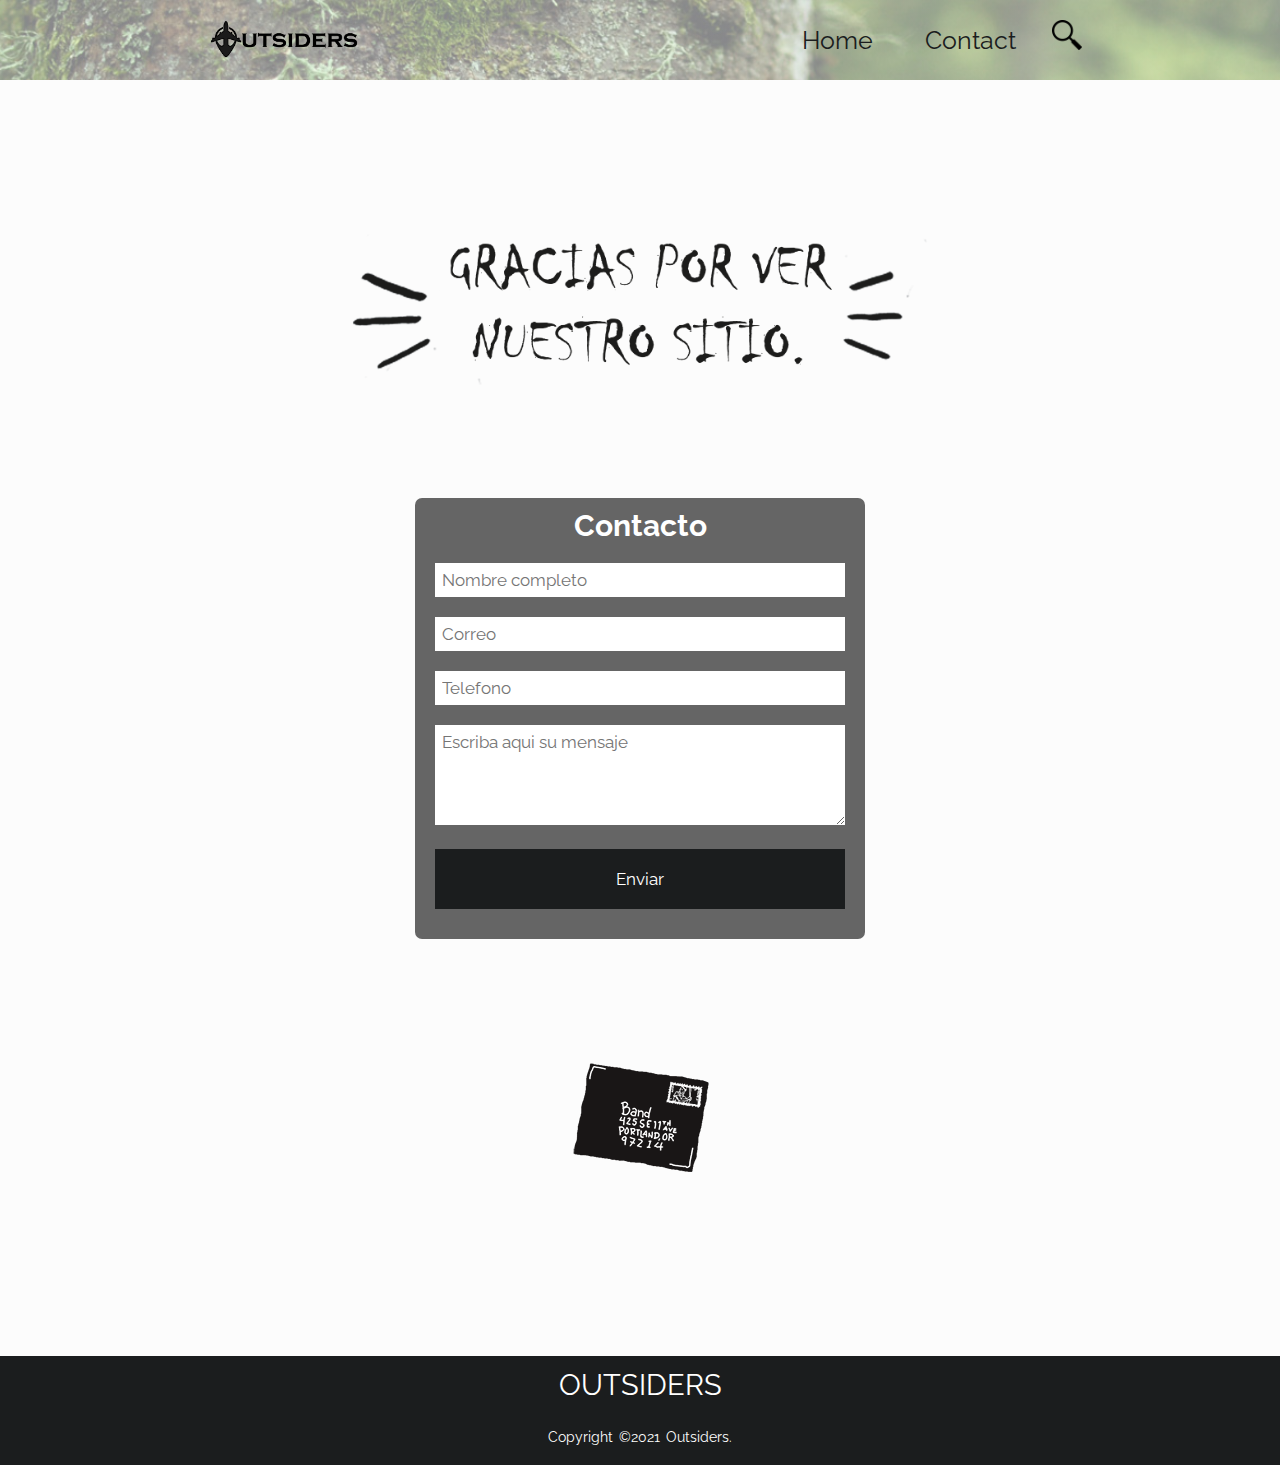
<file: src/Contact.html>
<!DOCTYPE html>
<html lang="en">

<head>
    <meta charset="UTF-8">
    <meta http-equiv="X-UA-Compatible" content="IE=edge">
    <meta name="viewport" content="width=device-width, initial-scale=1.0">
    <link rel="stylesheet" href="/src/Outisiderss.css">
    <link href="https://fonts.googleapis.com/css2?family=Raleway&display=swap" rel="stylesheet">
    <script src="../Js/lightbox.js"></script>
    <title>Document</title>
</head>

<body>
    <header id="header">

        <div id="logo">
            <img src="/assets/imagenes/Logo_outsiders.png" alt="Logo_outsiders">
        </div>
        <div id="container-menu">
            <nav id="menu">
                <ul>
                    <li>
                        <a href="/src/index.html">Home</a>
                    </li>

                    <li>
                        <a href="/src/Contact.html">Contact</a>
                    </li>
                </ul>
            </nav>

            <div id="lupa">
                <img src="/assets/imagenes/Lupa.png" alt="Buscar">
            </div>
        </div>



    </header>

    <main>
        <section class="servicio contenedor" id="servicio">
            <div class="contenedor-servicio">
                <img src="/assets/imagenes/Gracias por ver.png" alt="">
            </div>
            </div>
            <form>

                <h2>Contacto</h2>
                <input type="text" name="Nombre completo" id="Nombre completo" placeholder="Nombre completo">
                <input type="text" name="Correo" id="Correo" placeholder="Correo">
                <input type="text" name="Telefono" id="Telefono" placeholder="Telefono">

                <TEXtarea name="Mensaje" id="Mensaje" placeholder="Escriba aqui su mensaje"></TEXtarea>
                <input type="button" value="Enviar" id="boton"  onclick="sendForm()">
            </form>
            <div class="burrito">
                <img src="/assets/imagenes/Band_Mail.png" alt="">
            </div>

        </section>

    </main>

    <footer>
        <div class="footer-content">
            <h3>OUTSIDERS</h3>
        </div>
        <div class="footer-bottom">
            <p>copyright &copy;2021 outsiders.</p>
        </div>
    </footer>

    <script src="/Js/lightbox.js"></script>

</body>

</html>
</file>
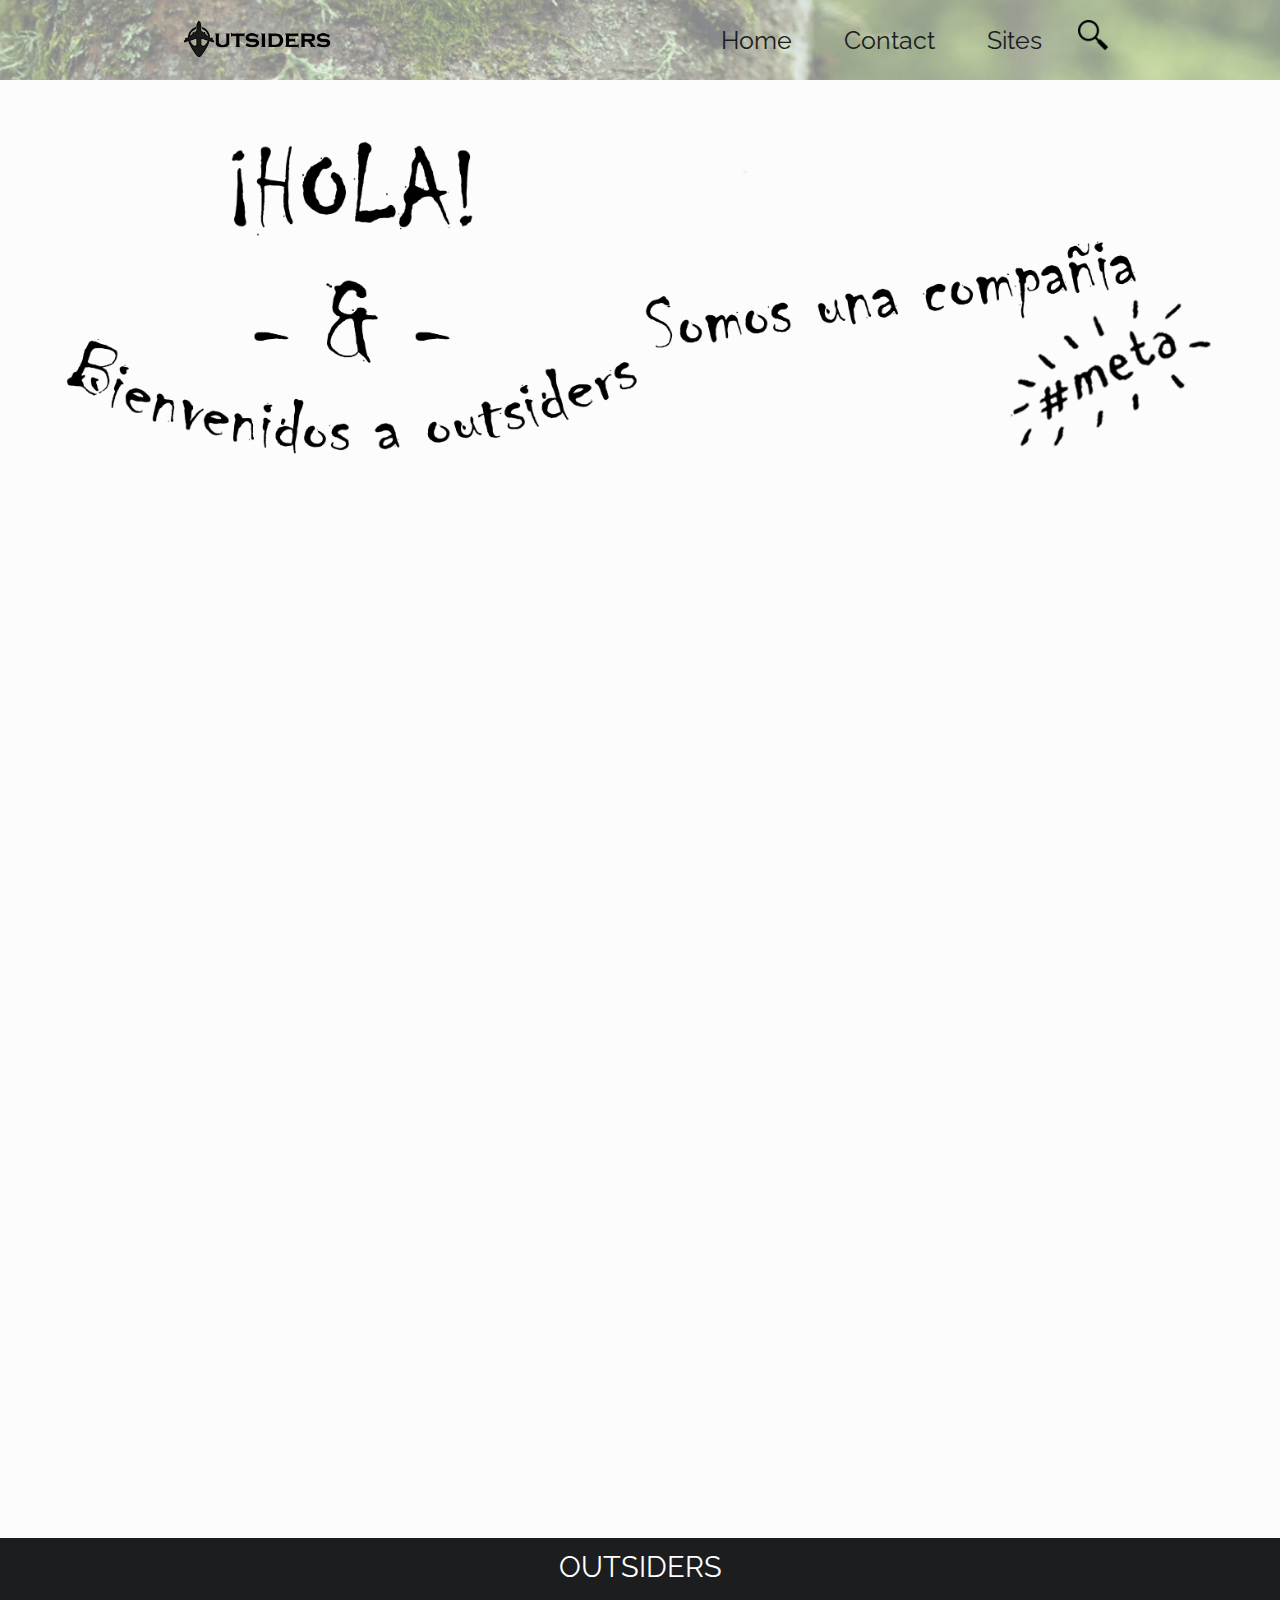
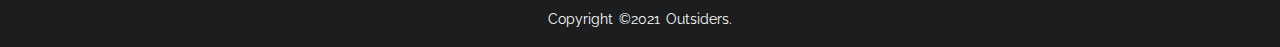
<file: src/turistic.html>
<!DOCTYPE html>
<html lang="en">

<head>
    <meta charset="UTF-8">
    <meta http-equiv="X-UA-Compatible" content="IE=edge">
    <meta name="viewport" content="width=device-width, initial-scale=1.0">
    <link rel="stylesheet" href="/src/Outisiderss.css">
    <link href="https://fonts.googleapis.com/css2?family=Raleway&display=swap" rel="stylesheet">
    <script src="../Js/lightbox.js"></script>
    <title>Document</title>
</head>

<body>
    <script>
        loaderSite();
    </script>
    <header id="header">

        <div id="logo">
            <img src="/assets/imagenes/Logo_outsiders.png" alt="Logo_outsiders">
        </div>
        <div id="container-menu">
            <nav id="menu">
                <ul>
                    <li>
                        <a href="/src/index.html">Home</a>
                    </li>

                    <li>
                        <a href="/src/Contact.html">Contact</a>
                    </li>
                    
                    <li>
                        <a href="/src/turistic.html">Sites</a>
                    </li>
                </ul>
            </nav>

            <div id="lupa">
                <img src="/assets/imagenes/Lupa.png" alt="Buscar">
            </div>
        </div>



    </header>

    <main>
        <section class="servicio contenedor" id="servicio">
            <div class="contenedor-servicio">
                <img src="/assets/imagenes/Hola y bienvenido.png" alt="">
                <img src="/assets/imagenes/Somos una compañia.png" alt="">

            </div>
            </div>
        </section>
        <!-- <section class="section galeria" id="portafolio">
            <div class="contenedor">
                <h2 class="subtitulo">GALERIA</h2>
                <div class="contenedor-galeria">
                    <img src="/assets/imagenes/METAimagen_ff.jpg" alt="" class="img-galeria">
                    <img src="/assets/imagenes/METAimagen_g.jpg" alt="" class="img-galeria">
                    <img src="/assets/imagenes/METAimagen_lh.jpg" alt="" class="img-galeria">
                    <img src="/assets/imagenes/METAimagen_tn.jpg" alt="" class="img-galeria">
                </div>
            </div>
        </section> -->

        <section style="display: flex; flex-direction: column; margin-bottom: 50px;" >
            <div class="container-sites" id="container-sites">
            </div>
        </section>
       
    </main>


    <footer>
        <div class="footer-content">
            <h3>OUTSIDERS</h3>
        </div>
        <div class="footer-bottom">
            <p>copyright &copy;2021 outsiders.</p>
        </div>
    </footer>

    <script src="/Js/lightbox.js"></script>

</body>

</html>
</file>
<file: src/Outisiderss.css>
*{
    margin: 0;
    padding: 0;
    font-family: 'Raleway', sans-serif;
}

#header{
    width: 100%;
    height: 80px;
    display: flex;
    
    align-items: flex-start;
    justify-content: space-around;
    background-color: white;
    
}
header{
    height: 100vh;
    background-image: linear-gradient(to top, rgba(207, 217, 223, 0.507) 0%, rgba(226, 235, 240, 0.507) 100%), url(/assets/imagenes/Band_FFTTNW-2013_Portfolio-13.jpg);
    background-repeat: no-repeat;
    background-size: cover;
    background-attachment: fixed;
    background-position: center;
}
#logo{

    padding: 10px;
    margin-top: 10px;
    cursor: pointer;
}


#logo img{
    width: 150px;

}

#menu{
    display: flex;
    align-items: center;
    
}

#menu ul{
    display: flex;
    list-style: none;
    
}

#menu ul li{
    
    margin-left: 20px;
    padding: 16px;
}

#menu ul li a{
    text-decoration: none;
    color: #1b1d1e;
    font-family: 'Raleway', sans-serif;
    font-size: 25px;
}

#lupa img{
    width: 30px;
    height: 30px;
    position: relative;
    margin-left: 20px;
    justify-content: center;
    margin-top: 20px;
}

#lupa{
   
    justify-content: center;
    align-items: center;

}
#lupa :hover{
   
    
    align-items: center;
    cursor: pointer;
}

#container-menu{

    height: 80px;
    display: flex;
    justify-content: center;
}


#menu ul li:hover{
    
   cursor: pointer;
   border-top: 2px solid #fff;
   font-size: 40px;
   transition: all 0.1s ease;
}
*{
    margin: 0;
    padding: 0;
    box-sizing: border-box;
}
body{
    background: #fcfcfc;
}
footer{
    
    bottom: 0;
    left: 0;
    right: 0;
    background: #1b1d1e;
    height: auto;
    width: 100%;
    font-family: 'Raleway', sans-serif;
    padding-top: 5px;
    color: #fff;
}
.footer-content{
    display: flex;
    align-items: center;
    justify-content: center;
    flex-direction: column;
    text-align: center;
}
.footer-content h3{
    font-size: 1.8rem;
    font-weight: 400;
    text-transform: capitalize;
    line-height: 3rem;
}

.socials{
    list-style: none;
    display: flex;
    align-items: center;
    justify-content: center;
    margin: 1rem 0 3rem 0;
}
.socials li{
    margin: 0 10px;
}
.socials a{
    text-decoration: none;
    color: #fff;
}
.socials a i{
    font-size: 1.1rem;
    transition: color .4s ease;

}
.footer-bottom{
    background: #1b1d1e;
    width: center;
    padding: 20px 0;
    text-align: center;
}
.footer-bottom p{
    font-size: 14px;
    word-spacing: 2px;
    text-transform: capitalize;
}
.footer-bottom span{
    text-transform: uppercase;
    opacity: .4;
    font-weight: 200;
}

.contenedor{
    width: 90%;
    max-width: 1200px;
    overflow: hidden;
    margin: auto;
    padding: 60px 0;
    font-family: 'Raleway', sans-serif;
}

/* pagina */

.subtitulo{

    display: flex;
    justify-content: space-evenly;
    align-items: center;
    flex-wrap: wrap;
    letter-spacing: 2px;
    margin-bottom: 20px;
    color: #1b1d1e;
}

.contenedor-servicio{
    display: flex;
    justify-content: space-evenly;
    align-items: center;
    flex-wrap: wrap;
}

.contenedor-servicio img{
    width: 50%;
}



.number{

    display: inline-block;
    background-image:linear-gradient(to top, #cfd9df 0%, #e2ebf0 100%);
    width: 30px;
    height: 30px;
    color: white;
    text-align: center;
    border-radius: 50%;
    font-weight: 700;
    line-height: 30px;
    margin-right: 5px;
}

.gallery{

    background: white;

}

.contenedor-galeria{
    display: flex;
    justify-content: space-evenly;
    flex-wrap: wrap;
    
}

.img-galeria{

    width: 30%;
    display: block;
    margin-bottom: 15px;
    box-shadow: 0 0 6px rgba(0, 0, 0, .5);
    cursor: pointer;

}

.imagen-light{

    position: fixed;
    background: rgba(0, 0, 0, .6);
    width: 100%;
    height: 100%;
    top: 0;
    left: 0;
    display: flex;
    justify-content: center;
    align-items: center;
    transform: translate(100%);
    transition: transform .2s ease-in-out;
}

.show{
    transform: translate(0);
}



.agregar-imagen{

    object-fit: cover;
    width: 60%;
    border-radius: 10px;
    transform: scale(0);
    transition: transform .3s .2s;
}

.showimage{

    transform: scale(1);

}



.close{
    position: absolute;
    top: 15px;
    right: 15px;
    width: 40px;
    cursor: pointer;
}

.experts{

    display: flex;
    justify-content: space-evenly;
    align-items: center;
    flex-wrap: wrap;

}

.cont-expert{

    width: 30%;
    text-align: center;
    margin-bottom: 20px;

}

.cont-expert img{

    width: 80%;
    display: block;
    margin:0% auto;

}

.n-expert{

    display: inline-block;
    margin-top: 20px;
    width: 100%;
    font-weight: 400;
}

.historia{

    font-family: 'Raleway', sans-serif;

}

.primertexto{

    display: flex;
    justify-content: space-evenly;
    align-items: center;
    flex-wrap: wrap;
    color: #1b1d1e;
    letter-spacing: 2px;
    margin-bottom: 50px;
}

.checklistservicio{

    margin: right;
    width: 50%;
    color: #1b1d1e;
    margin-bottom: 40px;
    font-size: 21px;
    column-count: 2;
    margin: auto;
    line-height: 40px;
    
}

.burrito{

    
    margin-bottom: 20px;    
    justify-content: center;
    align-items: center;
}

.burrito img{

    
    display: block;
    margin:0% auto;
    margin-bottom:100px;
    margin-top: 100px;
   
}
/* segunda pagina*/

form{


    width: 450px;
    margin: auto;
    background:rgba(0, 0, 0, .6);
    padding: 10px 20px;
    box-sizing: border-box;
    margin-top: 20px;
    border-radius: 7px;
    margin-top: 20px;
}

h2{

    color: #fff;
    text-align: center;
    margin: 0;
    font-size: 30px;
    margin-bottom: 20px;
}

input, textarea{

    width: 100%;
    margin-bottom: 20px;
    padding: 7px;
    box-sizing: border-box;
    font-size: 17px;
    border: none;


}

textarea{

min-height: 100px;
max-height: 200px;
max-width: 100%;

}

#boton{

    background: #1b1d1e;
    color: white;
    padding: 20px;
}

#boton:hover{

    cursor: pointer;
}

/* Se realice mientras 480px no se cumpla */
@media (max-width:480px){
    form{
        width: 100%;
    }
}



/* sliders */

#slider {
    width: 90%;
    height: 400px;
    margin-top: 20px;
    margin: auto;
    overflow: hidden;
}

#slider ul {
    display: flex;
    padding: 0px;
    width: 400%;
    animation: cambio 20s infinite alternate;
}

#slider ul li {
    width: 100%;
    list-style: none;
}

#slider img {
    width: 100%;
    height: 400px;
}

@keyframes cambio {
    0% {margin-left: 0;}
    20% {margin-left: 0;}

    25% {margin-left: -100%;}
    45% {margin-left: -100%;}

    50% {margin-left: -200%;}
    70% {margin-left: -200%;}

    75% {margin-left: -300%;}
    100% {margin-left: -300%;}
}

#table{
    color: white;
    width: 200px;
    margin: 50px auto;
    align-items: center;
}








/*  page site  */



.container-sites{
    display: flex;
    flex-wrap: wrap;
    width: 90%;
    height: 100vh;
    justify-content: center;
    align-items: center;
    margin: 0px auto;
    margin-bottom: 50px;

}

.site{
    display: flex;
    flex-direction: column;
    align-items: center;
    justify-content: space-between;
    background-color:  rgba(0, 0, 0, 0.384);
    width: 30%;
    height: 50%;
    margin-right: 20px;
    margin-bottom: 50px;
    border-radius: 10px;
    padding: 5px;
    text-align: center;
}

.site img {
    width: 60%;
    border-radius: 10px;
}
</file>
